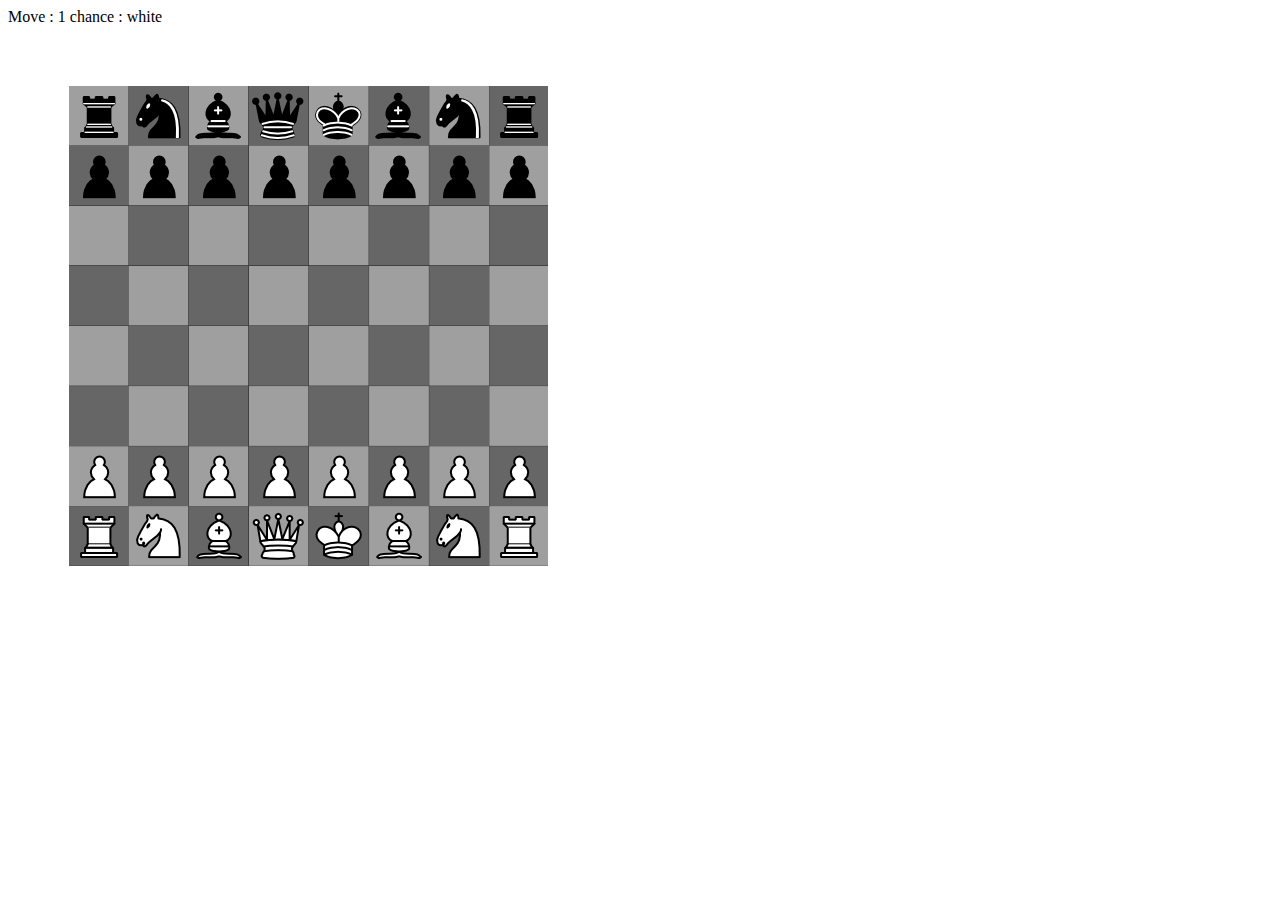
<file: game/index.html>
<!DOCTYPE html>
<html lang="en">
<head>
    <meta charset="UTF-8">
    <meta name="viewport" content="width=device-width, initial-scale=1.0">
    <link rel="stylesheet" href="styles.css">
    <title>Chess</title>
</head>
<body>
    <div class="moveCounter">
        Move : 1 chance : white
    </div>
     <div class="board">
        <div class="piece bl p a7 1" onclick="move(this)"></div>
        <div class="piece bl p b7 2" onclick="move(this)"></div>
        <div class="piece bl p c7 3" onclick="move(this)"></div>
        <div class="piece bl p d7 4" onclick="move(this)"></div>
        <div class="piece bl p e7 5" onclick="move(this)"></div>
        <div class="piece bl p f7 6" onclick="move(this)"></div> 
        <div class="piece bl p g7 7" onclick="move(this)"></div>
        <div class="piece bl p h7 8" onclick="move(this)"></div>
        <div class="piece bl r a8 1" onclick="move(this)"></div>
        <div class="piece bl n b8 1" onclick="move(this)"></div>
        <div class="piece bl b c8 1" onclick="move(this)"></div>
        <div class="piece bl q d8" onclick="move(this)"></div>
        <div class="piece bl k e8" onclick="move(this)"></div>
        <div class="piece bl b f8 2" onclick="move(this)"></div>
        <div class="piece bl n g8 2" onclick="move(this)"></div>
        <div class="piece bl r h8 2" onclick="move(this)"></div>
        <div class="piece wh p a2 1" onclick="move(this)"></div>
        <div class="piece wh p b2 2" onclick="move(this)"></div>
        <div class="piece wh p c2 3" onclick="move(this)"></div>
        <div class="piece wh p d2 4" onclick="move(this)"></div>
        <div class="piece wh p e2 5" onclick="move(this)"></div>
        <div class="piece wh p f2 6" onclick="move(this)"></div>
        <div class="piece wh p g2 7" onclick="move(this)"></div>
        <div class="piece wh p h2 8" onclick="move(this)"></div>
        <div class="piece wh r a1 1" onclick="move(this)"></div>
        <div class="piece wh n b1 1" onclick="move(this)"></div>
        <div class="piece wh b c1 1" onclick="move(this)"></div>
        <div class="piece wh q d1" onclick="move(this)"></div>
        <div class="piece wh k e1" onclick="move(this)"></div>
        <div class="piece wh b f1 2" onclick="move(this)"></div>
        <div class="piece wh n g1 2" onclick="move(this)"></div>
        <div class="piece wh r h1 2" onclick="move(this)"></div>
        <div class="boardbg" onclick="move(this)"></div>
     </div>    
     
     <script src="check.js"></script>
     <script src="findBlock.js"></script>
     <script src="resetPieces.js"></script>
     <script src="setMoves.js"></script>
     <script src="index.js"></script>
</body>
</html>
</file>
<file: game/styles.css>
.board{
    display: block;

}

.piece{
    position: absolute;
    height: 60px;
    width: 60px;   
    z-index: 1;
    transition-timing-function: ease-in;
    transition: transform 0.75s;
}

.boardbg{
    background-image: url("assets/images/board1.png");
    width: 480px;
    height: 480px;
    transform: translate(60px,60px);
    z-index: 2;
}

.move{
    position: absolute;
    background-color: brown;
    width: 60px;
    height: 60px;
    z-index: 2 ;
    opacity: 50%;
}

.kill{
    position: absolute;
    background-color: green;
    width: 60px;
    height: 60px;
    z-index: 2 ;
    opacity: 50%;
}
</file>
